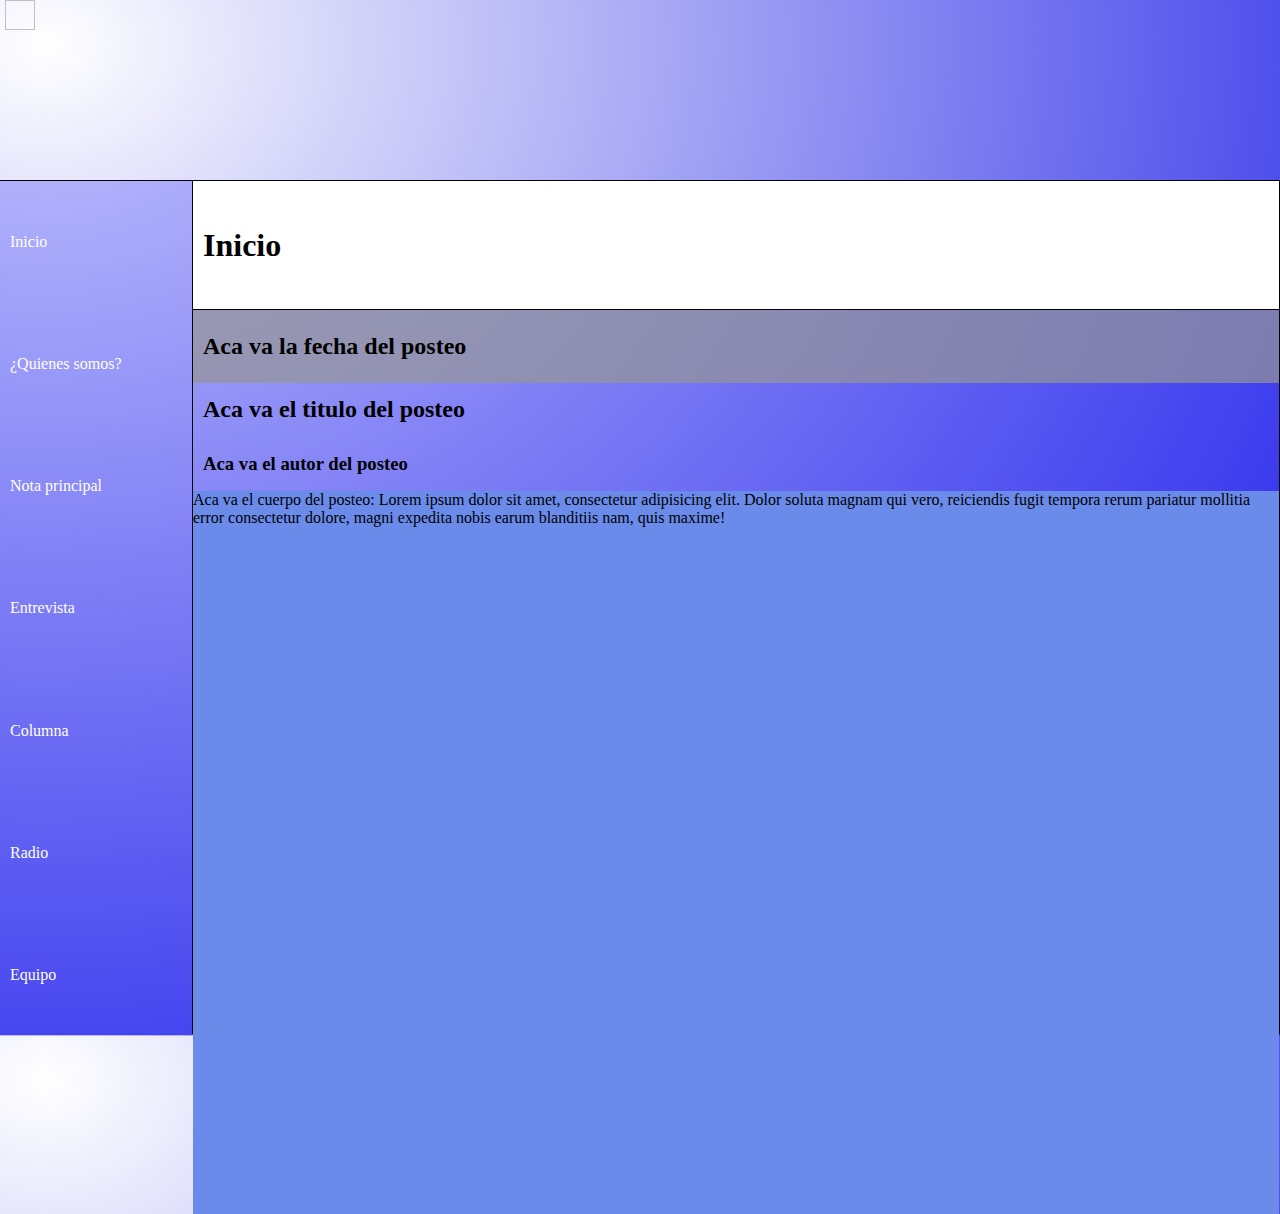
<file: index.html>
<!DOCTYPE html>
<html>
<head>
    <meta charset='utf-8'>
    <meta http-equiv='X-UA-Compatible' content='IE=edge'>
    <title>Inicio</title>
    <meta name='viewport' content='width=device-width, initial-scale=1'>
    <link rel='stylesheet' type='text/css' media='screen' href='Inicio.css'>
</head>
<body>
    <div id="main-container">
    <div id="portada">
        <img>
    </div>
    <div id="container">
        <nav id="indice">
            <a class="seccionIndice" href="index.html">Inicio</a>
            <a class="seccionIndice" href="QuienesSomos.html">¿Quienes somos?</a>
            <a class="seccionIndice" href="Nota Principal.html">Nota principal</a>
            <a class="seccionIndice">Entrevista</a>
            <a class="seccionIndice">Columna</a>
            <a class="seccionIndice">Radio</a>
            <a class="seccionIndice">Equipo</a>
        </nav>
        <div id="seccion">
            <div id="titulo-seccion">
                <h1>Inicio</h1>
            </div>
            <div id="post">
                <div id="fecha">
                    <h2>Aca va la fecha del posteo</h2>
                </div>
                <div id="titulo-autor">
                    <div id="titulo" class="titulo-autor">
                        <h2>Aca va el titulo del posteo</h2>
                    </div>
                    <div id="autor" class="titulo-autor">
                        <h3>Aca va el autor del posteo</h3>
                    </div>
                </div>
                <div id="cuerpo">
                    <p>Aca va el cuerpo del posteo: Lorem ipsum dolor sit amet, consectetur adipisicing elit. Dolor soluta magnam qui vero, reiciendis fugit tempora rerum pariatur mollitia error consectetur dolore, magni expedita nobis earum blanditiis nam, quis maxime!</p>
                </div>
            </div>
        </div>
    </div>
    </div>  
</body>
</html>
</file>
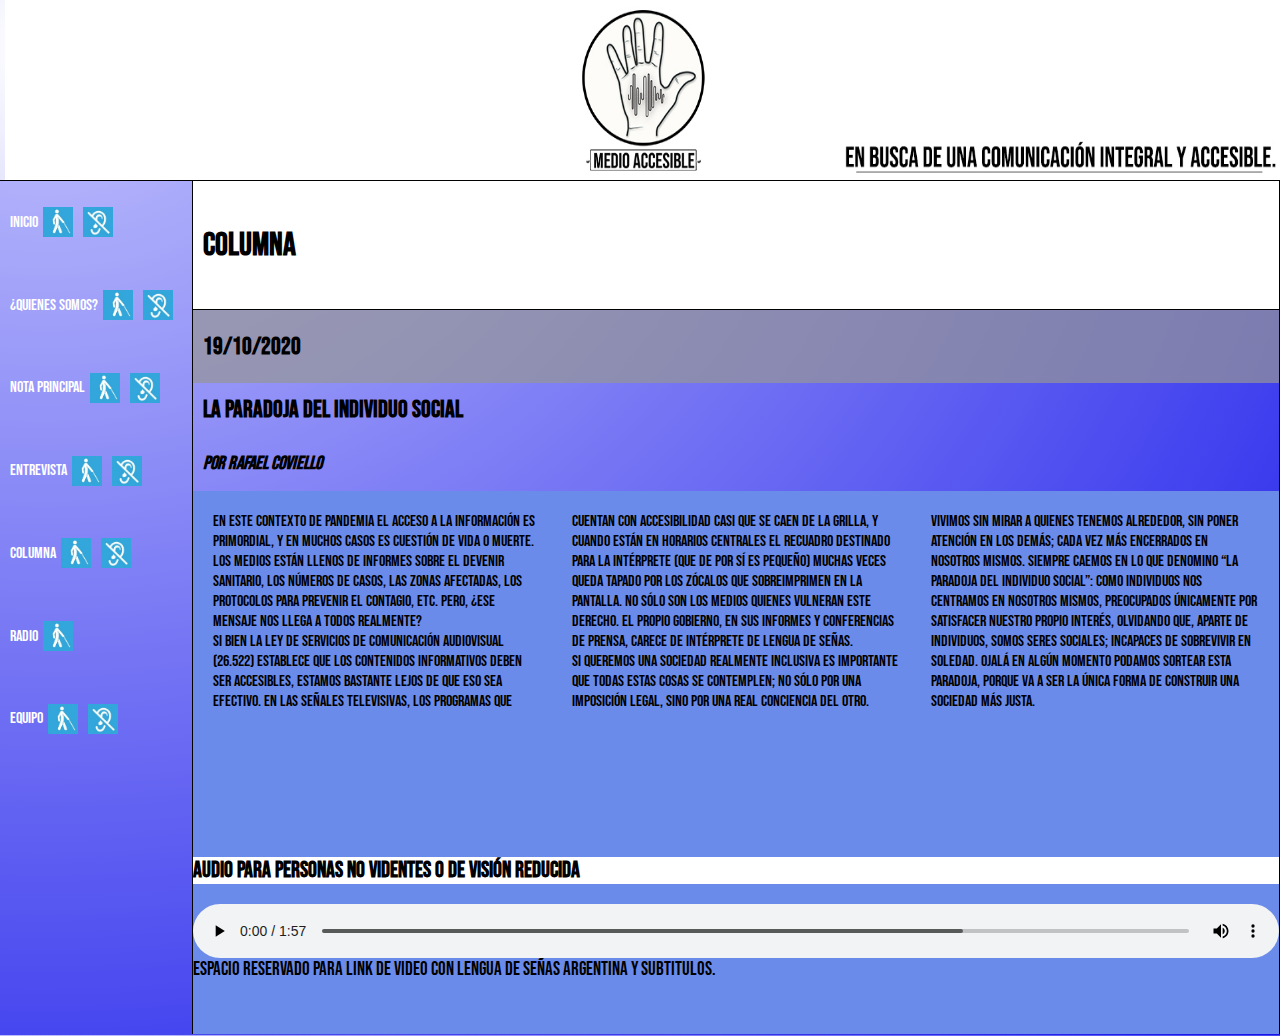
<file: Columna.html>
<!DOCTYPE html>
<html>
<head>
    <meta charset='utf-8'>
    <meta http-equiv='X-UA-Compatible' content='IE=edge'>
    <title>Columna</title>
    <meta name='viewport' content='width=device-width, initial-scale=1'>
    <link rel='stylesheet' type='text/css' media='screen' href='Columna.css'>
    <link href="https://fonts.googleapis.com/css2?family=Bebas+Neue&display=swap" rel="stylesheet">
</head>
<body>
    <div id="main-container">
    <div id="portada">
        <img src="zocalo.jpg" id="zocalo">
    </div>
    <div id="container">
        <nav id="indice">
            <a class="seccionIndice" href="index.html">Inicio<img src="No vidente.jpeg"><img src="Sordo.jpeg"></a>
            <a class="seccionIndice" href="QuienesSomos.html">¿Quienes somos?<img src="No vidente.jpeg"><img src="Sordo.jpeg"></a>
            <a class="seccionIndice" href="Nota Principal.html">Nota principal<img src="No vidente.jpeg"><img src="Sordo.jpeg"></a>
            <a class="seccionIndice" href="Entrevista.html">Entrevista<img src="No vidente.jpeg"><img src="Sordo.jpeg"></a>
            <a class="seccionIndice" href="Columna.html">Columna<img src="No vidente.jpeg"><img src="Sordo.jpeg"></a>
            <a class="seccionIndice" href="Radio.html">Radio<img src="No vidente.jpeg"></a>
            <a class="seccionIndice" href="Equipo.html">Equipo<img src="No vidente.jpeg"><img src="Sordo.jpeg"></a>
            <div id="contacto"></div>
        </nav>
        <div id="seccion">
            <div id="titulo-seccion">
                <h1>Columna</h1>
            </div>
            <div id="post">
                <div id="fecha">
                    <h2>19/10/2020</h2>
                </div>
                <div id="titulo-autor">
                    <div id="titulo" class="titulo-autor">
                        <h2>La paradoja del individuo social</h2>
                    </div>
                    <div id="autor" class="titulo-autor">
                        <h3>Por Rafael Coviello</h3>
                    </div>
                </div>
                <div id="cuerpo">
                    <div id="nota">
                    <p class="parrafo"> En este contexto de pandemia el acceso a la información es primordial, y en muchos casos es cuestión de vida o muerte. Los medios están llenos de informes sobre el devenir sanitario, los números de casos, las zonas afectadas, los protocolos para prevenir el contagio, etc. Pero, ¿ese mensaje nos llega a todos realmente?</p>
                    <p class="parrafo">Si bien la ley de Servicios de Comunicación Audiovisual (26.522) establece que los contenidos informativos deben ser accesibles, estamos bastante lejos de que eso sea efectivo. En las señales televisivas, los programas que cuentan con accesibilidad casi que se caen de la grilla, y cuando están en horarios centrales el recuadro destinado para la intérprete (que de por sí es pequeño) muchas veces queda tapado por los zócalos que sobreimprimen en la pantalla. No sólo son los medios quienes vulneran este derecho. El propio gobierno, en sus informes y conferencias de prensa, carece de intérprete de lengua de señas.</p>
                    <p class="parrafo">Si queremos una sociedad realmente inclusiva es importante que todas estas cosas se contemplen; no sólo por una imposición legal, sino por una real conciencia del otro.  Vivimos sin mirar a quienes tenemos alrededor, sin poner atención en los demás; cada vez más encerrados en nosotros mismos. Siempre caemos en lo que denomino “la paradoja del individuo social”: como individuos nos centramos en nosotros mismos, preocupados únicamente por satisfacer nuestro propio interés, olvidando que, aparte de individuos, somos seres sociales; incapaces de sobrevivir en soledad. Ojalá en algún momento podamos sortear esta paradoja, porque va a ser la única forma de construir una sociedad más justa.</p>
                    </div>
                    <div id="accesibilidad">
                        <h3 id="titulo-audio">Audio para personas no videntes o de visión reducida</h3>
                        <audio controls id="audio">
                            <source src="Columna.ogg" type="audio/ogg">
                        </audio>
                    </div>
                    <div id="LSA">Espacio reservado para link de video con Lengua de señas Argentina y subtitulos.</div>
                </div>
            </div>
        </div>
    </div>
    </div>  
</body>
</html>
</file>
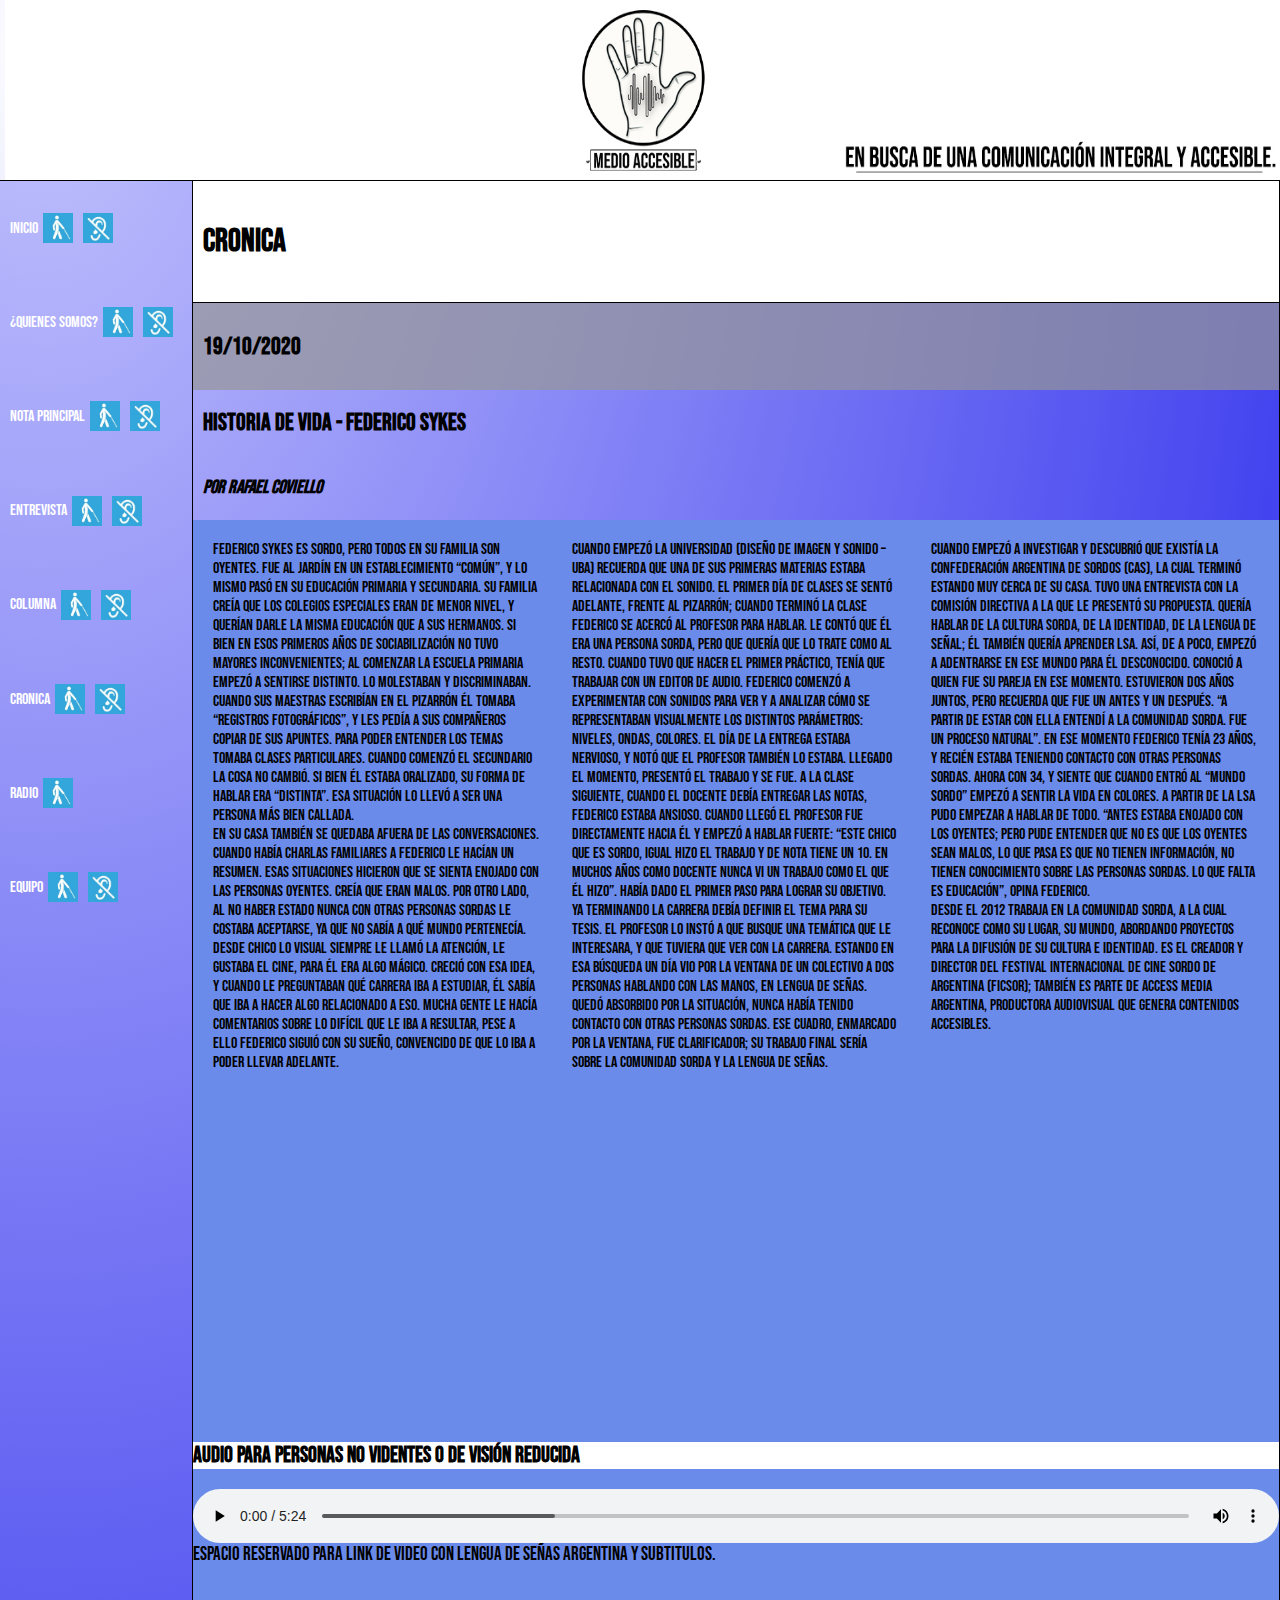
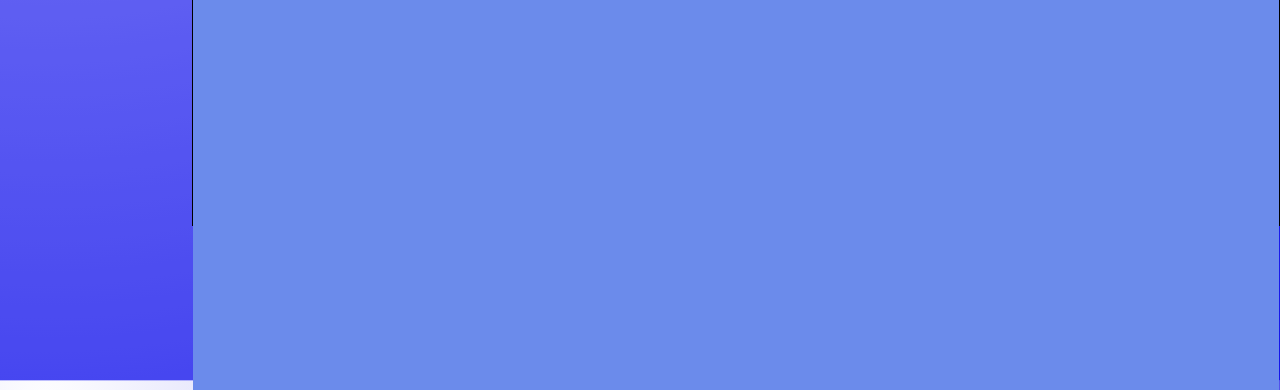
<file: Cronica.html>
<!DOCTYPE html>
<html>
<head>
    <meta charset='utf-8'>
    <meta http-equiv='X-UA-Compatible' content='IE=edge'>
    <title>Cronica</title>
    <meta name='viewport' content='width=device-width, initial-scale=1'>
    <link rel='stylesheet' type='text/css' media='screen' href='Cronica.css'>
    <link href="https://fonts.googleapis.com/css2?family=Bebas+Neue&display=swap" rel="stylesheet">
</head>
<body>
    <div id="main-container">
    <div id="portada">
        <img src="zocalo.jpg" id="zocalo">
    </div>
    <div id="container">
        <nav id="indice">
            <a class="seccionIndice" href="index.html">Inicio<img src="No vidente.jpeg"><img src="Sordo.jpeg"></a>
            <a class="seccionIndice" href="QuienesSomos.html">¿Quienes somos?<img src="No vidente.jpeg"><img src="Sordo.jpeg"></a>
            <a class="seccionIndice" href="Nota Principal.html">Nota principal<img src="No vidente.jpeg"><img src="Sordo.jpeg"></a>
            <a class="seccionIndice" href="Entrevista.html">Entrevista<img src="No vidente.jpeg"><img src="Sordo.jpeg"></a>
            <a class="seccionIndice" href="Columna.html">Columna<img src="No vidente.jpeg"><img src="Sordo.jpeg"></a>
            <a class="seccionIndice" href="Cronica.html">Cronica<img src="No vidente.jpeg"><img src="Sordo.jpeg"></a>
            <a class="seccionIndice" href="Radio.html">Radio<img src="No vidente.jpeg"></a>
            <a class="seccionIndice" href="Equipo.html">Equipo<img src="No vidente.jpeg"><img src="Sordo.jpeg"></a>
            <div id="contacto"></div>
        </nav>
        <div id="seccion">
            <div id="titulo-seccion">
                <h1>Cronica</h1>
            </div>
            <div id="post">
                <div id="fecha">
                    <h2>19/10/2020</h2>
                </div>
                <div id="titulo-autor">
                    <div id="titulo" class="titulo-autor">
                        <h2>Historia de Vida - Federico Sykes</h2>
                    </div>
                    <div id="autor" class="titulo-autor">
                        <h3>Por Rafael Coviello</h3>
                    </div>
                </div>
                <div id="cuerpo">
                    <div id="nota">
                    <p class="parrafo"> Federico Sykes es sordo, pero todos en su familia son oyentes. Fue al jardín en un establecimiento “común”, y lo mismo pasó en su educación primaria y secundaria. Su familia creía que los colegios especiales eran de menor nivel, y querían darle la misma educación que a sus hermanos. Si bien en esos primeros años de sociabilización no tuvo mayores inconvenientes; al comenzar la escuela primaria empezó a sentirse distinto. Lo molestaban y discriminaban. Cuando sus maestras escribían en el pizarrón él tomaba “registros fotográficos”, y les pedía a sus compañeros copiar de sus apuntes. Para poder entender los temas tomaba clases particulares. Cuando comenzó el secundario la cosa no cambió. Si bien él estaba oralizado, su forma de hablar era “distinta”. Esa situación lo llevó a ser una persona más bien callada. </p>
                    <p class="parrafo">En su casa también se quedaba afuera de las conversaciones. Cuando había charlas familiares a Federico le hacían un resumen. Esas situaciones hicieron que se sienta enojado con las personas oyentes. Creía que eran malos. Por otro lado, al no haber estado nunca con otras personas sordas le costaba aceptarse, ya que no sabía a qué mundo pertenecía.</p>
                    <p class="parrafo">Desde chico lo visual siempre le llamó la atención, le gustaba el cine, para él era algo mágico. Creció con esa idea, y cuando le preguntaban qué carrera iba a estudiar, él sabía que iba a hacer algo relacionado a eso. Mucha gente le hacía comentarios sobre lo difícil que le iba a resultar, pese a ello Federico siguió con su sueño, convencido de que lo iba a poder llevar adelante.</p>
                    <p class="parrafo">Cuando empezó la universidad (Diseño de Imagen y Sonido – UBA) recuerda que una de sus primeras materias estaba relacionada con el sonido. El primer día de clases se sentó adelante, frente al pizarrón; cuando terminó la clase Federico se acercó al profesor para hablar. Le contó que él era una persona sorda, pero que quería que lo trate como al resto. Cuando tuvo que hacer el primer práctico, tenía que trabajar con un editor de audio. Federico comenzó a experimentar con sonidos para  ver y a analizar cómo se representaban visualmente los distintos parámetros: niveles, ondas, colores. El día de la entrega estaba nervioso, y notó que el profesor también lo estaba. Llegado el momento, presentó el trabajo y se fue. A la clase siguiente, cuando el docente debía entregar las notas, Federico estaba ansioso. Cuando llegó el profesor fue directamente hacia él y empezó a hablar fuerte: “Este chico que es sordo, igual hizo el trabajo y de nota tiene un 10. En muchos años como docente nunca vi un trabajo como el que él hizo”. Había dado el primer paso para lograr su objetivo.</p>
                    <p class="parrafo">Ya terminando la carrera debía definir el tema para su tesis. El profesor lo instó a que busque una temática que le interesara, y que tuviera que ver con la carrera. Estando en esa búsqueda un día vio por la ventana de un colectivo a dos personas hablando con las manos, en lengua de señas. Quedó absorbido por la situación, nunca había tenido contacto con otras personas sordas. Ese cuadro, enmarcado por la ventana, fue clarificador; su trabajo final sería sobre la comunidad sorda y la lengua de señas.</p>
                    <p class="parrafo">Cuando empezó a investigar y descubrió que existía la Confederación Argentina de Sordos (CAS), la cual terminó estando muy cerca de su casa. Tuvo una entrevista con la comisión directiva a la que le presentó su propuesta. Quería hablar de la cultura sorda, de la identidad, de la lengua de señal; él también quería aprender LSA. Así, de a poco, empezó a adentrarse en ese mundo para él desconocido. Conoció a quien fue su pareja en ese momento. Estuvieron dos años juntos, pero recuerda que fue un antes y un después. “A partir de estar con ella entendí a la comunidad sorda. Fue un proceso natural”. En ese momento Federico tenía 23 años, y recién estaba teniendo contacto con otras personas sordas. Ahora con 34, y siente que cuando entró al “mundo sordo” empezó a sentir la vida en colores.  A partir de la LSA pudo empezar a hablar de todo. “Antes estaba enojado con los oyentes; pero pude entender que no es que los oyentes sean malos, lo que pasa es que no tienen información, no tienen conocimiento sobre las personas sordas. Lo que falta es educación”, opina Federico.</p>
                    <p class="parrafo">Desde el 2012 trabaja en la comunidad sorda, a la cual reconoce como su lugar, su mundo, abordando proyectos para la difusión de su cultura e identidad. Es el creador y director del Festival Internacional de Cine Sordo de Argentina (FICSor); también es parte de Access Media Argentina, productora audiovisual que genera contenidos accesibles.</p>
                    </div>
                    <div id="accesibilidad">
                        <h3 id="titulo-audio">Audio para personas no videntes o de visión reducida</h3>
                        <audio controls id="audio">
                            <source src="Cronica.ogg" type="audio/ogg">
                        </audio>
                    </div>
                    <div id="LSA">Espacio reservado para link de video con Lengua de señas Argentina y subtitulos.</div>
                </div>
            </div>
        </div>
    </div>
    </div>  
</body>
</html>
</file>
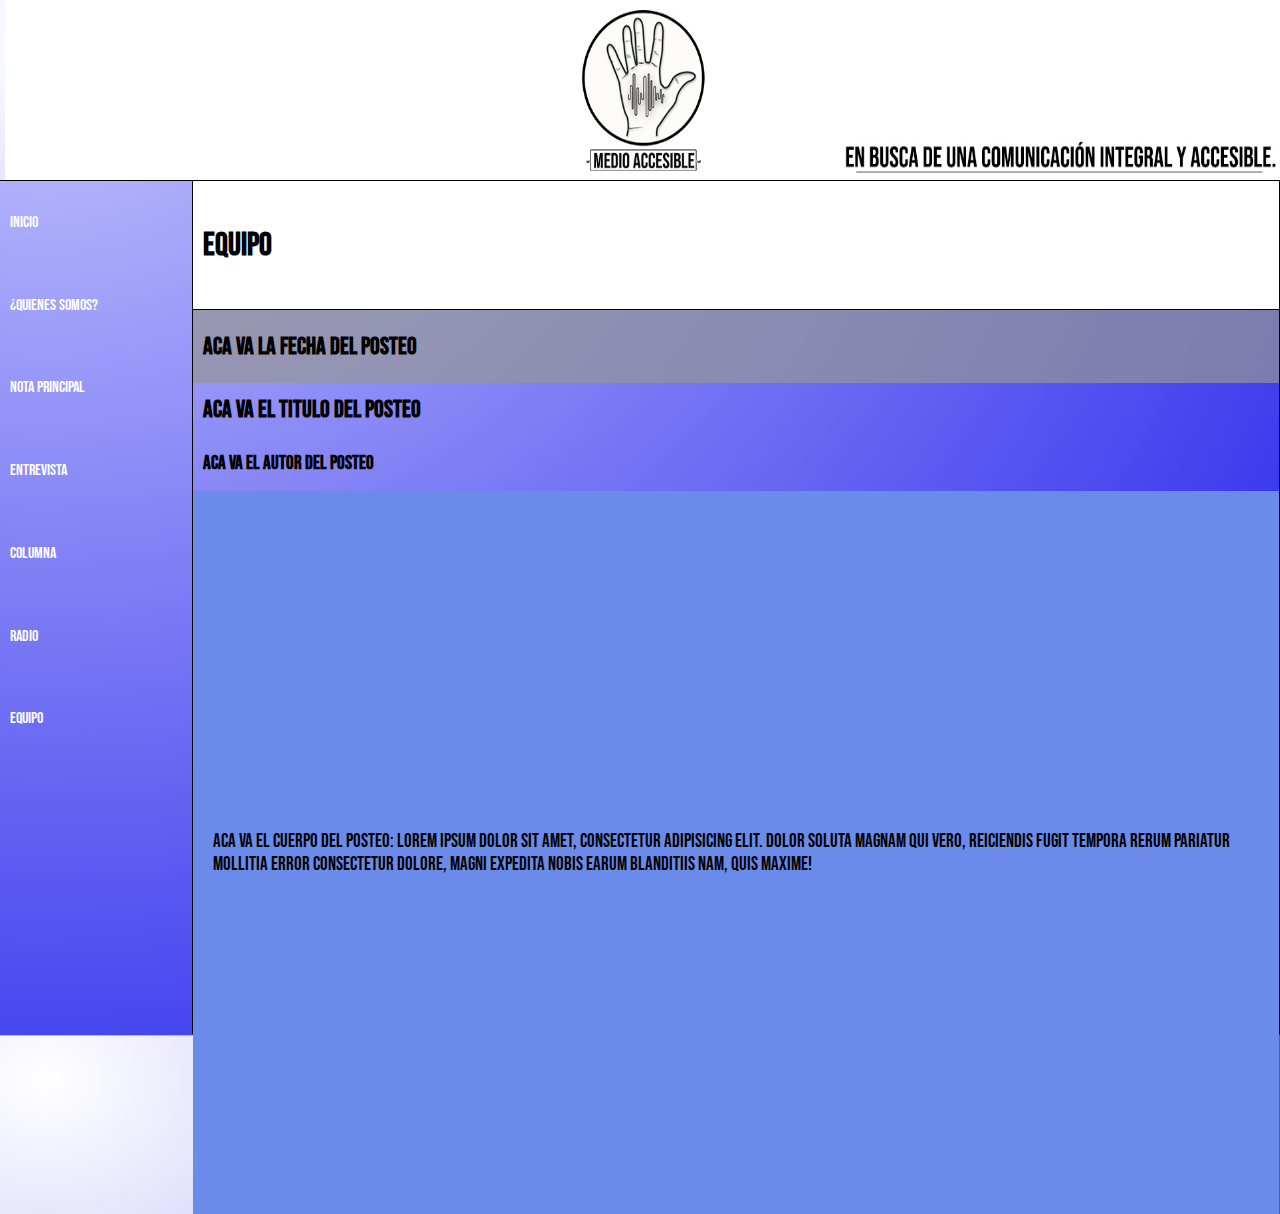
<file: Equipo.html>
<!DOCTYPE html>
<html>
<head>
    <meta charset='utf-8'>
    <meta http-equiv='X-UA-Compatible' content='IE=edge'>
    <title>Equipo</title>
    <meta name='viewport' content='width=device-width, initial-scale=1'>
    <link rel='stylesheet' type='text/css' media='screen' href='Equipo.css'>
    <link href="https://fonts.googleapis.com/css2?family=Bebas+Neue&display=swap" rel="stylesheet">
</head>
<body>
    <div id="main-container">
    <div id="portada">
        <img src="zocalo.jpg" id="zocalo">
    </div>
    <div id="container">
        <nav id="indice">
            <a class="seccionIndice" href="index.html">Inicio</a>
            <a class="seccionIndice" href="QuienesSomos.html">¿Quienes somos?</a>
            <a class="seccionIndice" href="Nota Principal.html">Nota principal</a>
            <a class="seccionIndice" href="Entrevista.html">Entrevista</a>
            <a class="seccionIndice" href="Columna.html">Columna</a>
            <a class="seccionIndice" href="Radio.html">Radio</a>
            <a class="seccionIndice" href="Equipo.html">Equipo</a>
            <div id="contacto"></div>
        </nav>
        <div id="seccion">
            <div id="titulo-seccion">
                <h1>Equipo</h1>
            </div>
            <div id="post">
                <div id="fecha">
                    <h2>Aca va la fecha del posteo</h2>
                </div>
                <div id="titulo-autor">
                    <div id="titulo" class="titulo-autor">
                        <h2>Aca va el titulo del posteo</h2>
                    </div>
                    <div id="autor" class="titulo-autor">
                        <h3>Aca va el autor del posteo</h3>
                    </div>
                </div>
                <div id="cuerpo">
                    <p>Aca va el cuerpo del posteo: Lorem ipsum dolor sit amet, consectetur adipisicing elit. Dolor soluta magnam qui vero, reiciendis fugit tempora rerum pariatur mollitia error consectetur dolore, magni expedita nobis earum blanditiis nam, quis maxime!</p>
                </div>
            </div>
        </div>
    </div>
    </div>  
</body>
</html>
</file>
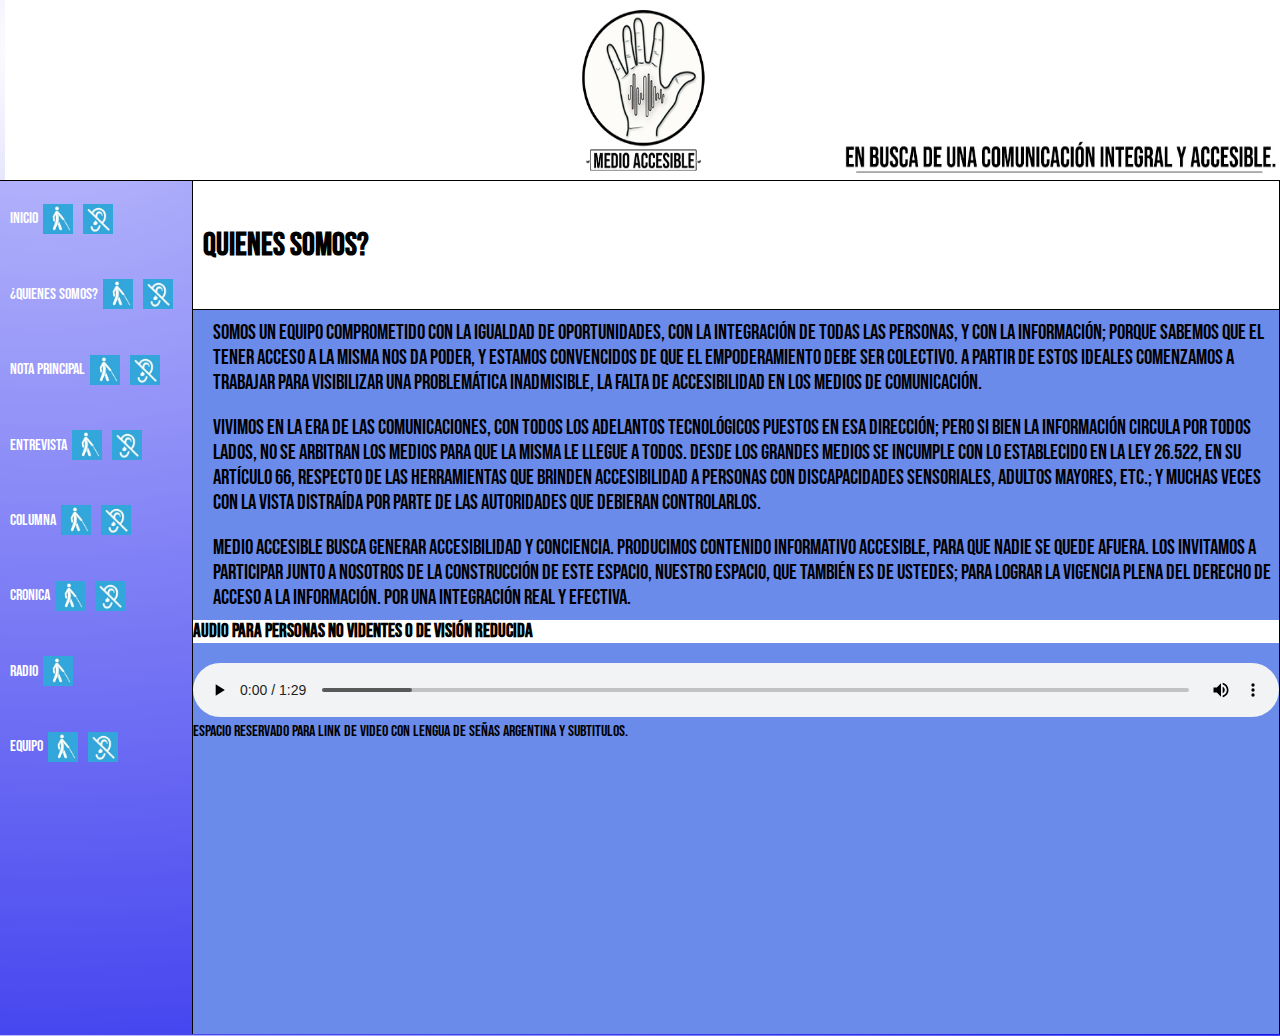
<file: QuienesSomos.html>
<!DOCTYPE html>
<html>
<head>
    <meta charset='utf-8'>
    <meta http-equiv='X-UA-Compatible' content='IE=edge'>
    <title>¿Quienes somos?</title>
    <meta name='viewport' content='width=device-width, initial-scale=1'>
    <link rel='stylesheet' type='text/css' media='screen' href='QuienesSomos.css'>
    <link href="https://fonts.googleapis.com/css2?family=Bebas+Neue&display=swap" rel="stylesheet">
</head>
<body>
    <div id="main-container">
    <div id="portada">
        <img src="zocalo.jpg" id="zocalo">
    </div>
    <div id="container">
        <nav id="indice">
            <a class="seccionIndice" href="index.html">Inicio<img src="No vidente.jpeg"><img src="Sordo.jpeg"></a>
            <a class="seccionIndice" href="QuienesSomos.html">¿Quienes somos?<img src="No vidente.jpeg"><img src="Sordo.jpeg"></a>
            <a class="seccionIndice" href="Nota Principal.html">Nota principal<img src="No vidente.jpeg"><img src="Sordo.jpeg"></a>
            <a class="seccionIndice" href="Entrevista.html">Entrevista<img src="No vidente.jpeg"><img src="Sordo.jpeg"></a>
            <a class="seccionIndice" href="Columna.html">Columna<img src="No vidente.jpeg"><img src="Sordo.jpeg"></a>
            <a class="seccionIndice" href="Cronica.html">Cronica<img src="No vidente.jpeg"><img src="Sordo.jpeg"></a>
            <a class="seccionIndice" href="Radio.html">Radio<img src="No vidente.jpeg"></a>
            <a class="seccionIndice" href="Equipo.html">Equipo<img src="No vidente.jpeg"><img src="Sordo.jpeg"></a>
            <div id="contacto"></div>
        </nav>
        <div id="seccion">
            <div id="titulo-seccion">
                <h1>Quienes somos?</h1>
            </div>
            <div id="post">
                <div id="cuerpo">
                    <div id="texto">
                    <p class="parrafo">Somos un equipo comprometido con la igualdad de oportunidades, con la integración de todas las personas, y con la información; porque sabemos que el tener acceso a la misma nos da poder, y estamos convencidos de que el empoderamiento debe ser colectivo. A partir de estos ideales comenzamos a trabajar para visibilizar una problemática inadmisible, la falta de accesibilidad en los medios de comunicación.</p>
                    <p class="parrafo">Vivimos en la era de las comunicaciones, con todos los adelantos tecnológicos puestos en esa dirección; pero si bien la información circula por todos lados, no se arbitran los medios para que la misma le llegue a todos. Desde los grandes medios se incumple con lo establecido en la ley 26.522, en su artículo 66,  respecto de las herramientas que brinden accesibilidad a personas con discapacidades sensoriales, adultos mayores, etc.; y muchas veces con la vista distraída por parte de las autoridades que debieran controlarlos.</p>
                    <p class="parrafo">Medio Accesible busca generar accesibilidad y conciencia. Producimos contenido informativo accesible, para que nadie se quede afuera. Los invitamos a participar junto a nosotros de la construcción de este espacio, nuestro espacio, que también es de ustedes; para lograr la vigencia plena del derecho de acceso a la información. Por una integración real y efectiva.</p>
                    </div>
                    <div id="accesibilidad">
                        <h3 id="titulo-audio">Audio para personas no videntes o de visión reducida</h3>
                        <audio controls id="audio">
                            <source src="QuienesSomos.ogg" type="audio/ogg">
                        </audio>
                    </div>
                    <div id="LSA">Espacio reservado para link de video con Lengua de señas Argentina y subtitulos.</div>    
                </div>
            </div>
        </div>
    </div>
    </div>  
</body>
</html>
</file>
<file: Inicio.css>
*{
    margin: 0;
    padding: 0;
}

body{
    display: flex;
    background: radial-gradient(farthest-corner at 45px 45px , #FFF 0%, #0808e4 100%);
    height: 115vh;
    align-items: center;
    font-family: Bebas Neue;
}

#portada{
    width: 100%;
    height: 20vh;
    border-bottom: 1px solid black;
}

#zocalo{
    max-width: 100%;
    display: block;
    height: 100%;
    width: 99.7%;
}

#main-container{
    width: 100%;
    height: 100%;
    display: flex;
    flex-wrap: wrap;
}

#container{
    height: 95vh;
    width: 100%;
    display: flex;
    background-color: rgba(50, 50, 250, 0.3);
    align-self: flex-end;
}

#indice{
    display: flex;
    flex-direction: column;
    width: 15%;
    font-size: 200%;
    height: 100%;
}

img{
    width: 45px;
    height: 45px;
    padding: 0px 5px;
}

#contacto{
    height: 100%;
}

#seccion{
    width: 85%;
}

.seccionIndice{
    height: 30%;
    display: flex;
    align-items: center;
    color: white;
    text-decoration: none;
    text-indent: 10px;
    font-size: 80%;
}

.seccionIndice:hover{
    color: royalblue;
    background-color: white;
}

#titulo-seccion{
    height: 15%;
    background-color: white;
    display: flex;
    align-items: center;
    text-indent: 10px;
    border: 1px black solid;
    border-bottom: 0px;
    border-top: 0px;
}

#post{
    border: black 1px solid;
    height: 84.6%;
    border-bottom: 0px;
}

#ig-mail{
    display: flex;
    flex-wrap: wrap;
    justify-content: center;
}

.direccion{
    width: 100%;
    display: flex;
    align-items: center;
    justify-content: center;
}

#ig{
    display: flex;
    justify-content: flex-start;
    width: 17%;
}

#fecha{
    height: 10%;
    background-color: rgba(150, 150, 150, 0.7);
    display: flex;
    align-items: center;
    text-indent: 10px;
}

#titulo-autor{
    height: 15%;
}

.titulo-autor{
    display: flex;
    align-items: center;
    text-indent: 10px;
}

#cuerpo{
    height: 100%;
    background-color: rgb(107, 139, 235);
    display: flex;
    flex-wrap: wrap;
}

#referencias{
    width: 100%;
    position: relative;
    display: flex;
    flex-wrap: wrap;
}

.referencia{
    display: flex;
    align-items: center;
    width: 100%;
    margin: 5px;
}

#Bienvenido{
    font-size: 200%;
    margin-bottom: 30px;
    width: 100%;
    display: flex;
    justify-content: center;
}

#cartel{
    width: 100%;
}

#titulo{
    height: 50%;
}

#autor{
    height: 50%;
}

#titulo-audio{
    width: 100%;
    background-color: white;
    margin-bottom: 20px;
    font-size: 140%;
}

#accesibilidad{
    width: 100%;
}

#audio{
    width: 100%;
}

#LSA{
    font-size: 120%;
}

@media (max-width:1440px){
    .seccionIndice{
        font-size:50%
    }
    img{
        height:30px;
        width:30px;
    }
}
</file>
<file: Columna.css>
*{
    margin: 0;
    padding: 0;
}

body{
    display: flex;
    background: radial-gradient(farthest-corner at 45px 45px , #FFF 0%, #0808e4 100%);
    height: 115vh;
    align-items: center;
    font-family: Bebas Neue;
}

#portada{
    width: 100%;
    height: 20vh;
    border-bottom: 1px solid black;
}

#zocalo{
    max-width: 100%;
    display: block;
    height: 100%;
    width: 99.7%;
}

#main-container{
    width: 100%;
    height: 100%;
    display: flex;
    flex-wrap: wrap;
}

#container{
    height: 95vh;
    width: 100%;
    display: flex;
    background-color: rgba(50, 50, 250, 0.3);
    align-self: flex-end;
}

#indice{
    display: flex;
    flex-direction: column;
    width: 15%;
    font-size: 200%;
    height: 100%;
}

img{
    width: 45px;
    height: 45px;
    padding: 0px 5px;
}

#contacto{
    height: 100%;
}

#seccion{
    width: 85%;
}

.seccionIndice{
    height: 30%;
    display: flex;
    align-items: center;
    color: white;
    text-decoration: none;
    text-indent: 10px;
    font-size: 80%;
}

.seccionIndice:hover{
    color: royalblue;
    background-color: white;
}

#titulo-seccion{
    height: 15%;
    background-color: white;
    display: flex;
    align-items: center;
    text-indent: 10px;
    border: 1px black solid;
    border-bottom: 0px;
    border-top: 0px;
}

#post{
    border: black 1px solid;
    height: 84.6%;
    border-bottom: 0px;
}

#fecha{
    height: 10%;
    background-color: rgba(150, 150, 150, 0.7);
    display: flex;
    align-items: center;
    text-indent: 10px;
}

#titulo-autor{
    height: 15%;
}

.titulo-autor{
    display: flex;
    align-items: center;
    text-indent: 10px;
}

#cuerpo{
    height: 75%;
    background-color: rgb(107, 139, 235);
    font-size: 120%;
}

#LSA{
    display: flex;
    align-items: center;
}

#nota{
    height: 60%;
    column-count: 3;
    column-gap: 3%;
    column-width: 5em;
    font-size: 115%;
    padding: 20px;
}

#titulo{
    height: 50%;
}

#autor{
    height: 50%;
    font-style: italic;
}

#accesibilidad{
    display: flex;
    width: 100%;
    flex-wrap: wrap;
}

#titulo-audio{
    width: 100%;
    background-color: white;
    margin-bottom: 20px;
}

#audio{
    width: 100%;
}

@media (max-width:1440px){
    #nota{
   font-size: 95%;
}
    .seccionIndice{
    font-size:50%
}
    img{
    height:30px;
    width:30px;
}
}

@media (max-width:1280px){
    #nota{
  font-size: 85%;
}
}
</file>
<file: Cronica.css>
*{
    margin: 0;
    padding: 0;
}

body{
    display: flex;
    background: radial-gradient(farthest-corner at 45px 45px , #FFF 0%, #0808e4 100%);
    height: 220vh;
    align-items: center;
    font-family: Bebas Neue;
}

#portada{
    width: 100%;
    height: 20vh;
    border-bottom: 1px solid black;
}

#zocalo{
    max-width: 100%;
    display: block;
    height: 100%;
    width: 99.7%;
}

#main-container{
    width: 100%;
    height: 100%;
    display: flex;
    flex-wrap: wrap;
}

#container{
    height: 200vh;
    width: 100%;
    display: flex;
    background-color: rgba(50, 50, 250, 0.3);
    align-self: flex-end;
}

#indice{
    display: flex;
    flex-direction: column;
    width: 15%;
    font-size: 200%;
    height: 100%;
}

img{
    width: 45px;
    height: 45px;
    padding: 0px 5px;
}

#contacto{
    height: 100%;
}

#seccion{
    width: 85%;
}

.seccionIndice{
    height: 9%;
    display: flex;
    align-items: center;
    color: white;
    text-decoration: none;
    text-indent: 10px;
    font-size: 80%;
}

.seccionIndice:hover{
    color: royalblue;
    background-color: white;
}

#titulo-seccion{
    height: 121.13px;
    background-color: white;
    display: flex;
    align-items: center;
    text-indent: 10px;
    border: 1px black solid;
    border-bottom: 0px;
    border-top: 0px;
}

#post{
    border: black 1px solid;
    height: 84.6%;
    border-bottom: 0px;
}

#fecha{
    height: 86.8px;
    background-color: rgba(150, 150, 150, 0.7);
    display: flex;
    align-items: center;
    text-indent: 10px;
}

#titulo-autor{
    height: 130.19px;
}

.titulo-autor{
    display: flex;
    align-items: center;
    text-indent: 10px;
}

#cuerpo{
    height: 96.5%;
    background-color: rgb(107, 139, 235);
    font-size: 117%;
}

#LSA{
    display: flex;
    align-items: center;
}

#nota{
    height: 60%;
    column-count: 3;
    column-gap: 3%;
    column-width: 5em;
    font-size: 115%;
    padding: 20px;
}

#titulo{
    height: 50%;
}

#autor{
    height: 50%;
    font-style: italic;
}

#accesibilidad{
    display: flex;
    width: 100%;
    flex-wrap: wrap;
}

#titulo-audio{
    width: 100%;
    background-color: white;
    margin-bottom: 20px;
}

#audio{
    width: 100%;
}

@media (max-width:1440px){
    #nota{
   font-size: 95%;
}
    .seccionIndice{
    font-size:50%
}
    img{
    height:30px;
    width:30px;
}
}

@media (max-width:1280px){
    #nota{
  font-size: 85%;
}
}
</file>
<file: Equipo.css>
*{
    margin: 0;
    padding: 0;
}

body{
    display: flex;
    background: radial-gradient(farthest-corner at 45px 45px , #FFF 0%, #0808e4 100%);
    height: 115vh;
    align-items: center;
    font-family: Bebas Neue;
}

#portada{
    width: 100%;
    height: 20vh;
    border-bottom: 1px solid black;
}

#zocalo{
    max-width: 100%;
    display: block;
    height: 100%;
    width: 99.7%;
}

#main-container{
    width: 100%;
    height: 100%;
    display: flex;
    flex-wrap: wrap;
}

#container{
    height: 95vh;
    width: 100%;
    display: flex;
    background-color: rgba(50, 50, 250, 0.3);
    align-self: flex-end;
}

#indice{
    display: flex;
    flex-direction: column;
    width: 15%;
    font-size: 200%;
    height: 100%;
}

img{
    width: 45px;
    height: 45px;
    padding: 0px 5px;
}

#contacto{
    height: 100%;
}

#seccion{
    width: 85%;
}

.seccionIndice{
    height: 30%;
    display: flex;
    align-items: center;
    color: white;
    text-decoration: none;
    text-indent: 10px;
    font-size: 80%;
}

.seccionIndice:hover{
    color: royalblue;
    background-color: white;
}

#titulo-seccion{
    height: 15%;
    background-color: white;
    display: flex;
    align-items: center;
    text-indent: 10px;
    border: 1px black solid;
    border-bottom: 0px;
    border-top: 0px;
}

#post{
    border: black 1px solid;
    height: 84.6%;
    border-bottom: 0px;
}

#fecha{
    height: 10%;
    background-color: rgba(150, 150, 150, 0.7);
    display: flex;
    align-items: center;
    text-indent: 10px;
}

#titulo-autor{
    height: 15%;
}

.titulo-autor{
    display: flex;
    align-items: center;
    text-indent: 10px;
}

#cuerpo{
    height: 100%;
    background-color: rgb(107, 139, 235);
    display: flex;
    justify-content: center;
    align-items: center;
    flex-wrap: wrap;
    font-size: 120%;
}

p{
    padding: 20px;
}

#titulo{
    height: 50%;
}

#autor{
    height: 50%;
}

#equipo{
    display: flex;
    width: 60%;
    height: 70%;
}

.miembro{
    width: 100%;
    height: 100%;
    margin: 0px 20px;
    text-align: center;
}

.imagen{
    display: flex;
    justify-content: center;
    height: 40%;
}

.descripción{
    height: 60%;
    display: flex;
    flex-wrap: wrap;
    align-content: flex-start;
}

.nombre{
    width: 100%;
    display: flex;
    height: 10%;
    font-size: 150%;
    justify-content: center;
}

.rol{
    width: 100%;
    display: flex;
    height: 10%;
    font-size: 120%;
    justify-content: center;
}

.foto{
    width: 100%;
    height: 100%;
    border-radius: 50%;
}

#titulo-audio{
    width: 100%;
    background-color: white;
    margin-bottom: 20px;
}

#accesibilidad{
    width: 100%;
}

#audio{
    width: 100%;
}

@media (max-width:1440px){
    .seccionIndice{
        font-size:50%
    }
    img{
        height:30px;
        width:30px;
    }
}
</file>
<file: QuienesSomos.css>
*{
    margin: 0;
    padding: 0;
}

body{
    display: flex;
    background: radial-gradient(farthest-corner at 45px 45px , #FFF 0%, #0808e4 100%);
    height: 115vh;
    align-items: center;
    font-family: Bebas Neue;
}

#portada{
    width: 100%;
    height: 20vh;
    border-bottom: 1px solid black;
}

#zocalo{
    max-width: 100%;
    display: block;
    height: 100%;
    width: 99.7%;
}

#main-container{
    width: 100%;
    height: 100%;
    display: flex;
    flex-wrap: wrap;
}

#container{
    height: 95vh;
    width: 100%;
    display: flex;
    background-color: rgba(50, 50, 250, 0.3);
    align-self: flex-end;
}

#indice{
    display: flex;
    flex-direction: column;
    width: 15%;
    font-size: 200%;
    height: 100%;
}

img{
    width: 45px;
    height: 45px;
    padding: 0px 5px;
}

#contacto{
    height: 100%;
}

#seccion{
    width: 85%;
}

.seccionIndice{
    height: 30%;
    display: flex;
    align-items: center;
    color: white;
    text-decoration: none;
    text-indent: 10px;
    font-size: 80%;
}

.seccionIndice:hover{
    color: royalblue;
    background-color: white;
}

#titulo-seccion{
    height: 15%;
    background-color: white;
    display: flex;
    align-items: center;
    text-indent: 10px;
    border: 1px black solid;
    border-bottom: 0px;
    border-top: 0px;
}

#post{
    border: black 1px solid;
    height: 84.6%;
    border-bottom: 0px;
}

#texto{
    font-size: 130%;
}

#fecha{
    height: 10%;
    background-color: rgba(150, 150, 150, 0.7);
    display: flex;
    align-items: center;
    text-indent: 10px;
}

#titulo-autor{
    height: 15%;
}

.titulo-autor{
    display: flex;
    align-items: center;
    text-indent: 10px;
}

#cuerpo{
    height: 100%;
    background-color: rgb(107, 139, 235);
}

.parrafo{
    padding: 10px 0px;
    padding-left: 20px;
}

#titulo{
    height: 50%;
}

#autor{
    height: 50%;
}

#titulo-audio{
    width: 100%;
    background-color: white;
    margin-bottom: 20px;
}

#audio{
    width: 100%;
}

#titulo{
    height: 50%;
}
@media (max-width:1440px){
    .seccionIndice{
        font-size:50%
    }
    img{
        height:30px;
        width:30px;
    }
}
</file>
